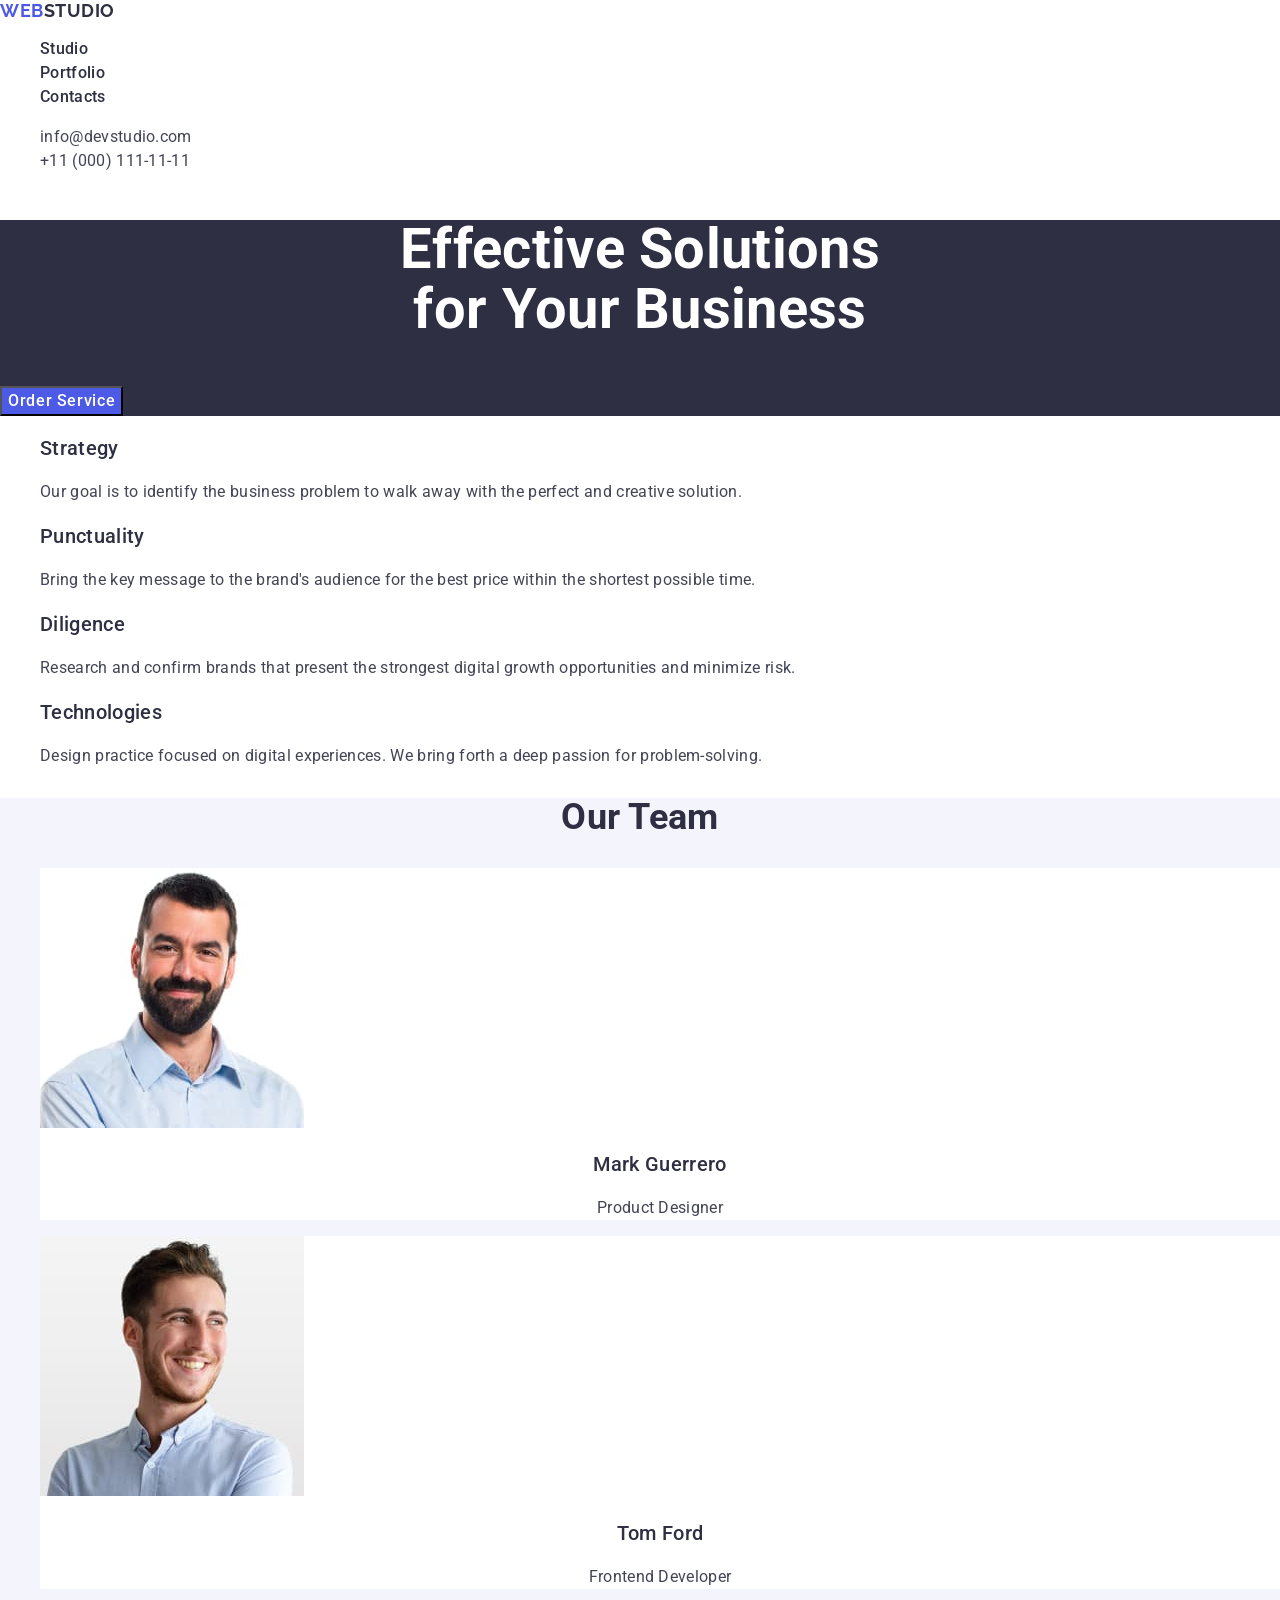
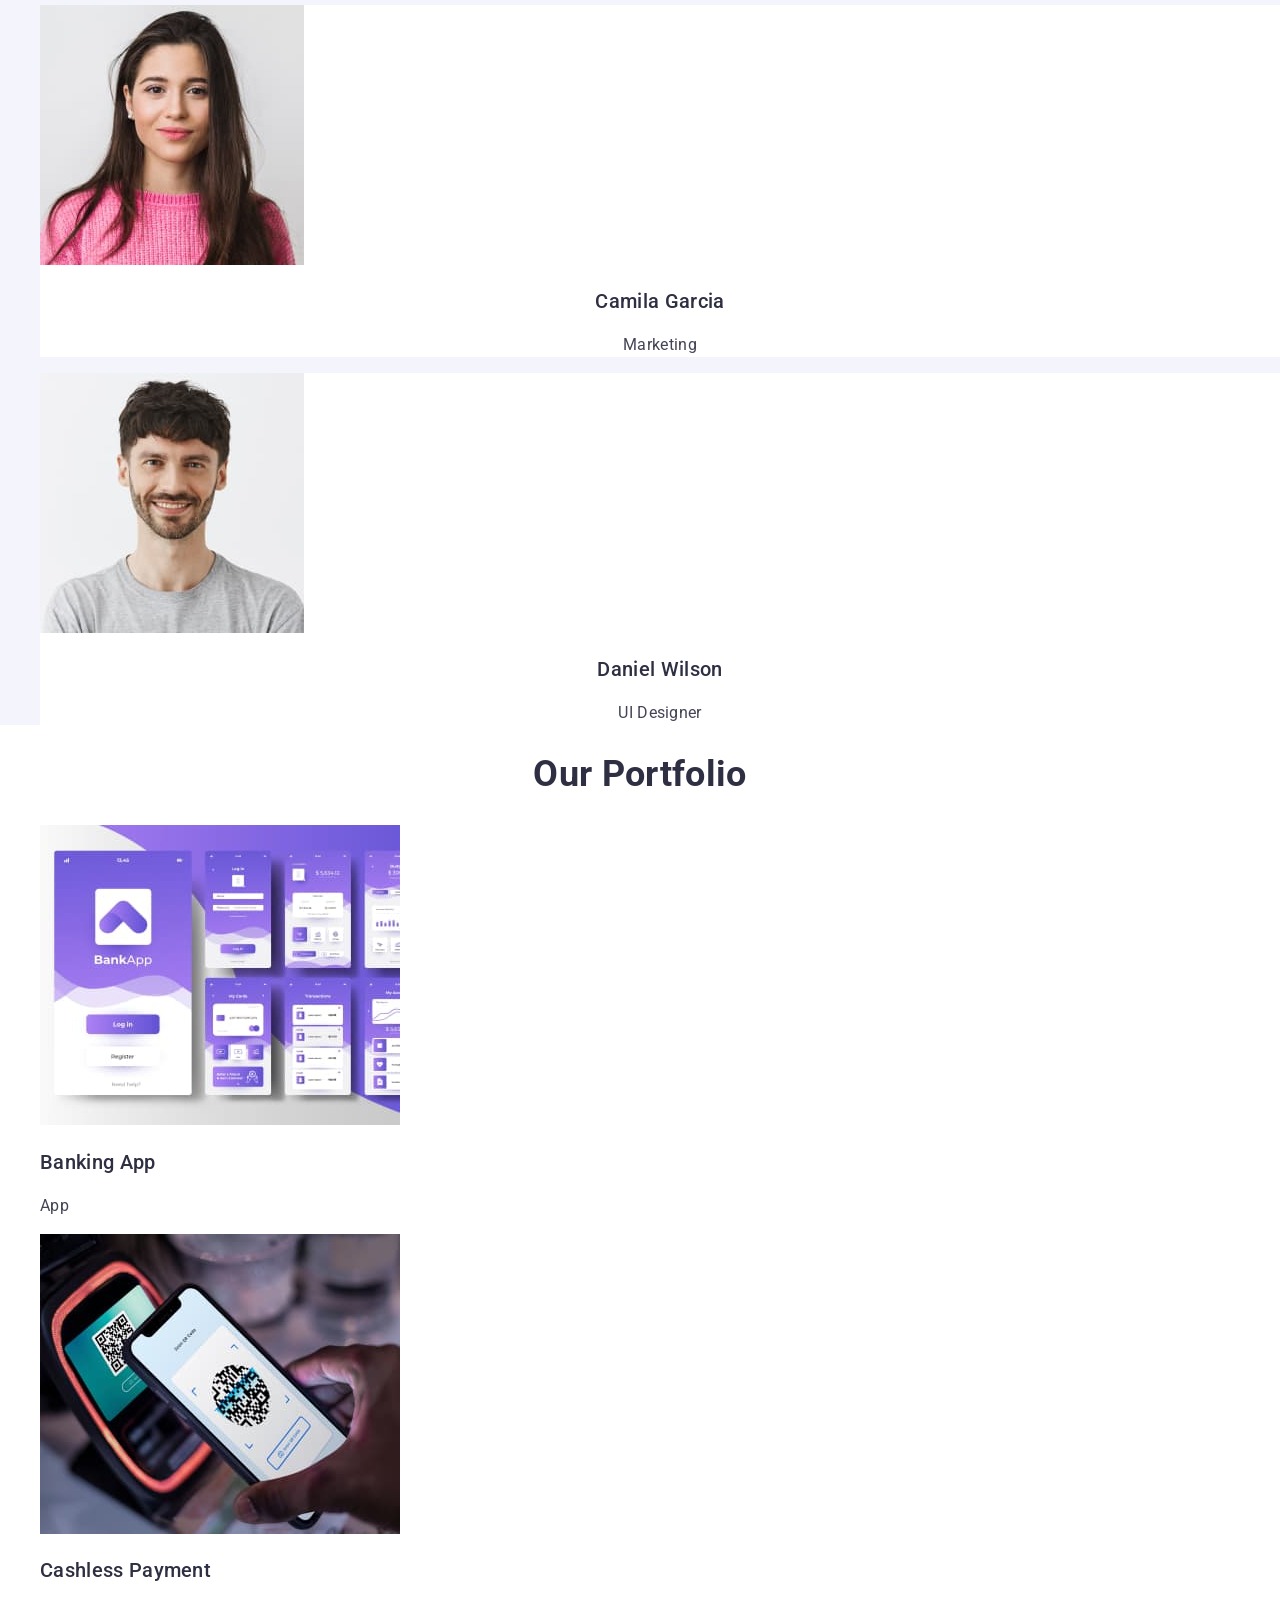
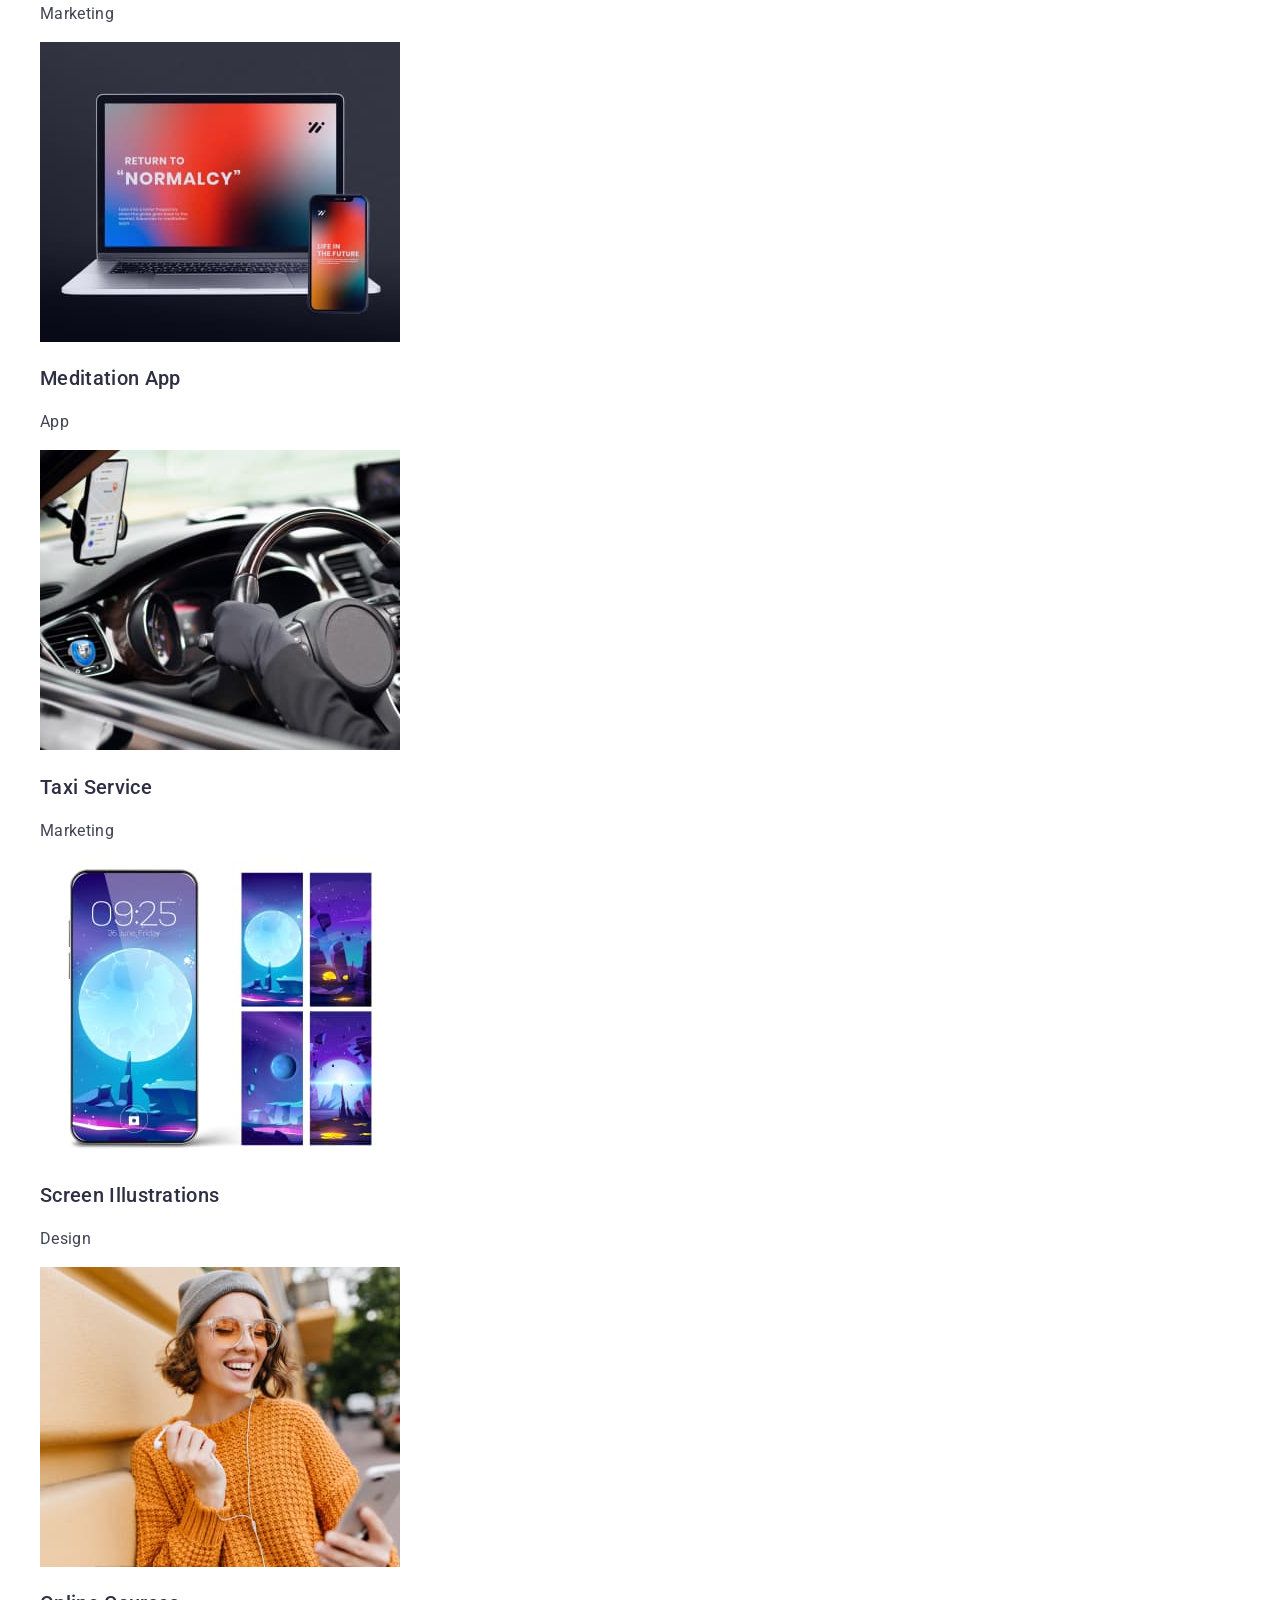
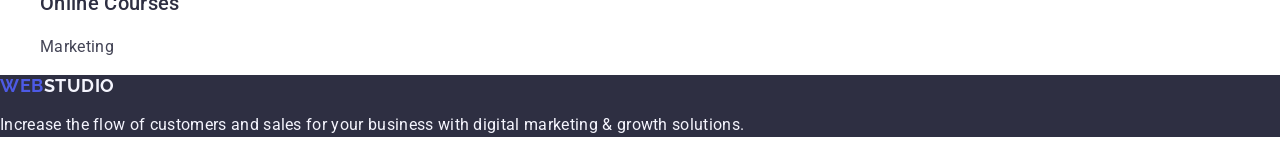
<file: index.html>
<!DOCTYPE html>
<html lang="en">
<head>
    <meta charset="UTF-8">
    <meta name="viewport" content="width=device-width, initial-scale=1.0">
    <link rel="preconnect" href="https://fonts.googleapis.com">
    <link rel="preconnect" href="https://fonts.gstatic.com" crossorigin>
    <link href="https://fonts.googleapis.com/css2?family=Raleway:wght@700&family=Roboto:wght@400;500;700&display=swap"
        rel="stylesheet">
    <link href="https://cdn.jsdelivr.net/npm/modern-normalize@2.0.0/modern-normalize.min.css" rel="stylesheet" />
    <link href="./styles/styles.css" rel="stylesheet" />
    <title>Web Studio</title>
</head>
<body>
<header class="header">
    <a href="#" class="logo">Web<span class="logo-dark">Studio</span></a>
    <nav>
        <ul class="header-menu">
            <li class="header-menu-item">
                <a href="#" class="header-menu-link">Studio</a>
            </li>
            <li class="header-menu-item">
                <a href="#" class="header-menu-link">Portfolio</a>
            </li>
            <li class="header-menu-item">
                <a href="#" class="header-menu-link">Contacts</a>
            </li>
        </ul>
    </nav>
    <address>
        <ul class="header-contact">
            <li class="header-contact-item">
                <a href="mailto:info@devstudio.com" class="header-contact-link">info@devstudio.com</a>
            </li>
            <li class="header-contact-item">
                <a href="tel:+11 (000) 111-11-11" class="header-contact-link">+11 (000) 111-11-11</a>
            </li>
        </ul>
    </address>
</header>

<main>
    <section class="hero">
        <h1 class="hero-title">Effective Solutions <br \>for Your Business</h1>
        <button type="button" class="hero-button">Order Service</button>
    </section>
    <section class="features">
        <ul class="features-list">
            <li class="features-item">
                <h3 class="features-item-title">Strategy</h3>
                <p class="features-item-text">
                    Our goal is to identify the business problem to walk away with the perfect and creative solution.
                </p>
            </li>
            <li>
                <h3 class="features-item-title">Punctuality</h3>
                <p class="features-item-text">
                    Bring the key message to the brand's audience for the best price within the shortest possible time.
                </p>
            </li>
            <li>
                <h3 class="features-item-title">Diligence</h3>
                <p class="features-item-text">
                    Research and confirm brands that present the strongest digital growth opportunities and minimize risk.
                </p>
            </li>
            <li>
                <h3 class="features-item-title">Technologies</h3>
                <p class="features-item-text">
                    Design practice focused on digital experiences. We bring forth a deep passion for problem-solving.
                </p>
            </li>
        </ul>
    </section>
    <section class="team">
        <h2 class="section-title">Our Team</h2>
        <ul class="team-list">
            <li class="team-item">
                <img src="./images/product-designer.jpg" alt="Man with dark hair and blue shirt" width="264" height="260" />
                <h3 class="team-item-name">Mark Guerrero</h3>
                <p class="team-item-text">Product Designer</p>
            </li>
            <li class="team-item">
                <img src="./images/frontend-developer.jpg" alt="Smiling man with short brown hair and blue shirt" width="264" height="260" />
                <h3 class="team-item-name">Tom Ford</h3>
                <p class="team-item-text">Frontend Developer</p>
            </li>
            <li class="team-item">
                <img src="./images/marketing.jpg" alt="Woman with long brown hair and pink jumper" width="264" height="260" />
                <h3 class="team-item-name">Camila Garcia</h3>
                <p class="team-item-text">Marketing</p>
            </li>
            <li class="team-item">
                <img src="./images/ui-designer.jpg" alt="Man with short hair and gray shirt" width="264" height="260" />
                <h3 class="team-item-name">Daniel Wilson</h3>
                <p class="team-item-text">UI Designer</p>
            </li>
        </ul>
    </section>
    <section class="portfolio">
        <h2 class="section-title">Our Portfolio</h2>
        <ul class="portfolio-list">
            <li class="portfolio-item">
                <img src="./images/banking.jpg" alt="Portfolio bank app" width="360" height="300" />
                <h3 class="portfolio-item-name">Banking App</h3>
                <p class="portfolio-item-text">App</p>
            </li>
            <li class="portfolio-item">
                <img src="./images/cashless-payment.jpg" alt="Portfolio payment" width="360" height="300" />
                <h3 class="portfolio-item-name">Cashless Payment</h3>
                <p class="portfolio-item-text">Marketing</p>
            </li>
            <li class="portfolio-item">
                <img src="./images/meditation-app.jpg" alt="Portfolio meditation app" width="360" height="300" />
                <h3 class="portfolio-item-name">Meditation App</h3>
                <p class="portfolio-item-text">App</p>
            </li>
            <li class="portfolio-item">
                <img src="./images/taxi-service.jpg" alt="Portfolio taxi service" width="360" height="300" />
                <h3 class="portfolio-item-name">Taxi Service</h3>
                <p class="portfolio-item-text">Marketing</p>
            </li>
            <li class="portfolio-item">
                <img src="./images/screen-illustrations.jpg" alt="Portfolio screen illustrations" width="360" height="300" />
                <h3 class="portfolio-item-name">Screen Illustrations</h3>
                <p class="portfolio-item-text">Design</p>
            </li>
            <li class="portfolio-item">
                <img src="./images/online-courses.jpg" alt="Portfolio online courses" width="360" height="300" />
                <h3 class="portfolio-item-name">Online Courses</h3>
                <p class="portfolio-item-text">Marketing</p>
            </li>
        </ul>
    </section>
</main>

<footer class="footer">
    <a href="#" class="logo">Web<span class="logo-light">Studio</span></a>
    <p class="footer-text">
        Increase the flow of customers and sales for your business with digital marketing & growth solutions.
    </p>
</footer>
    
</body>
</html>
</file>
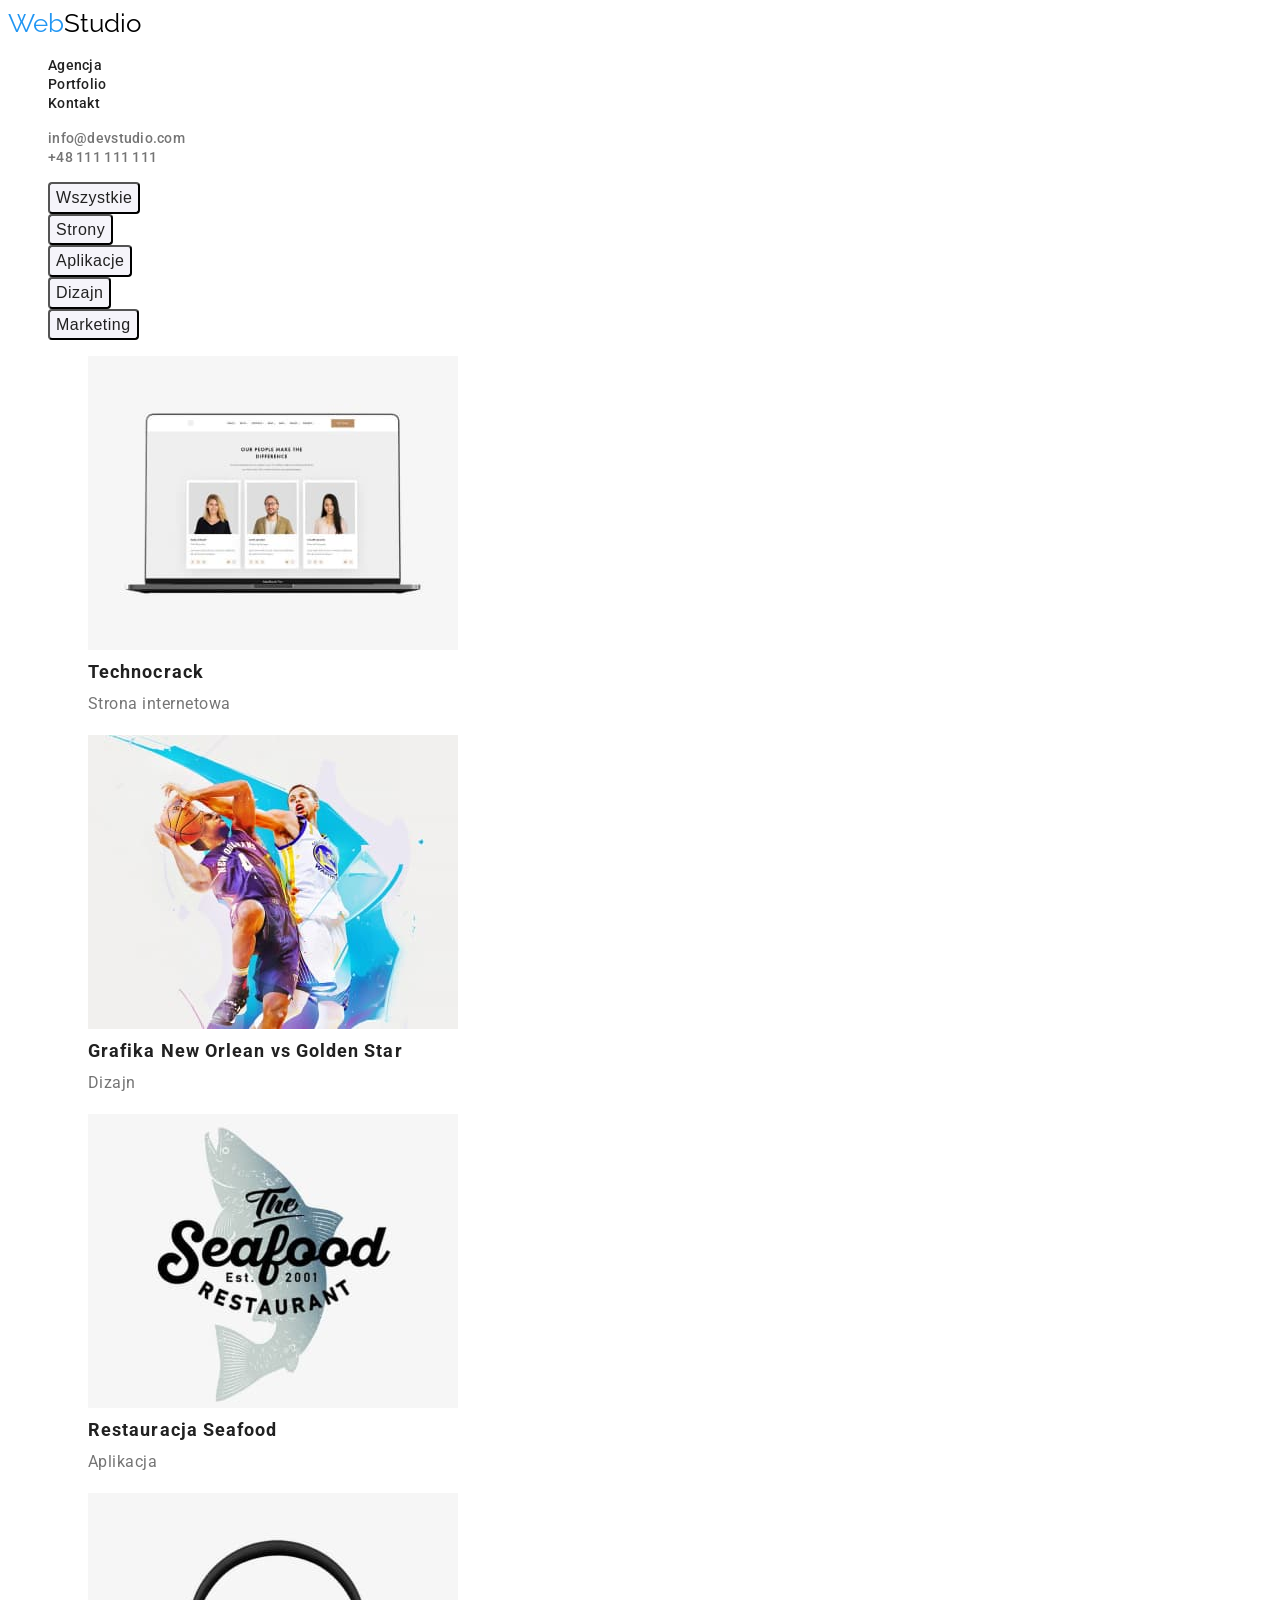
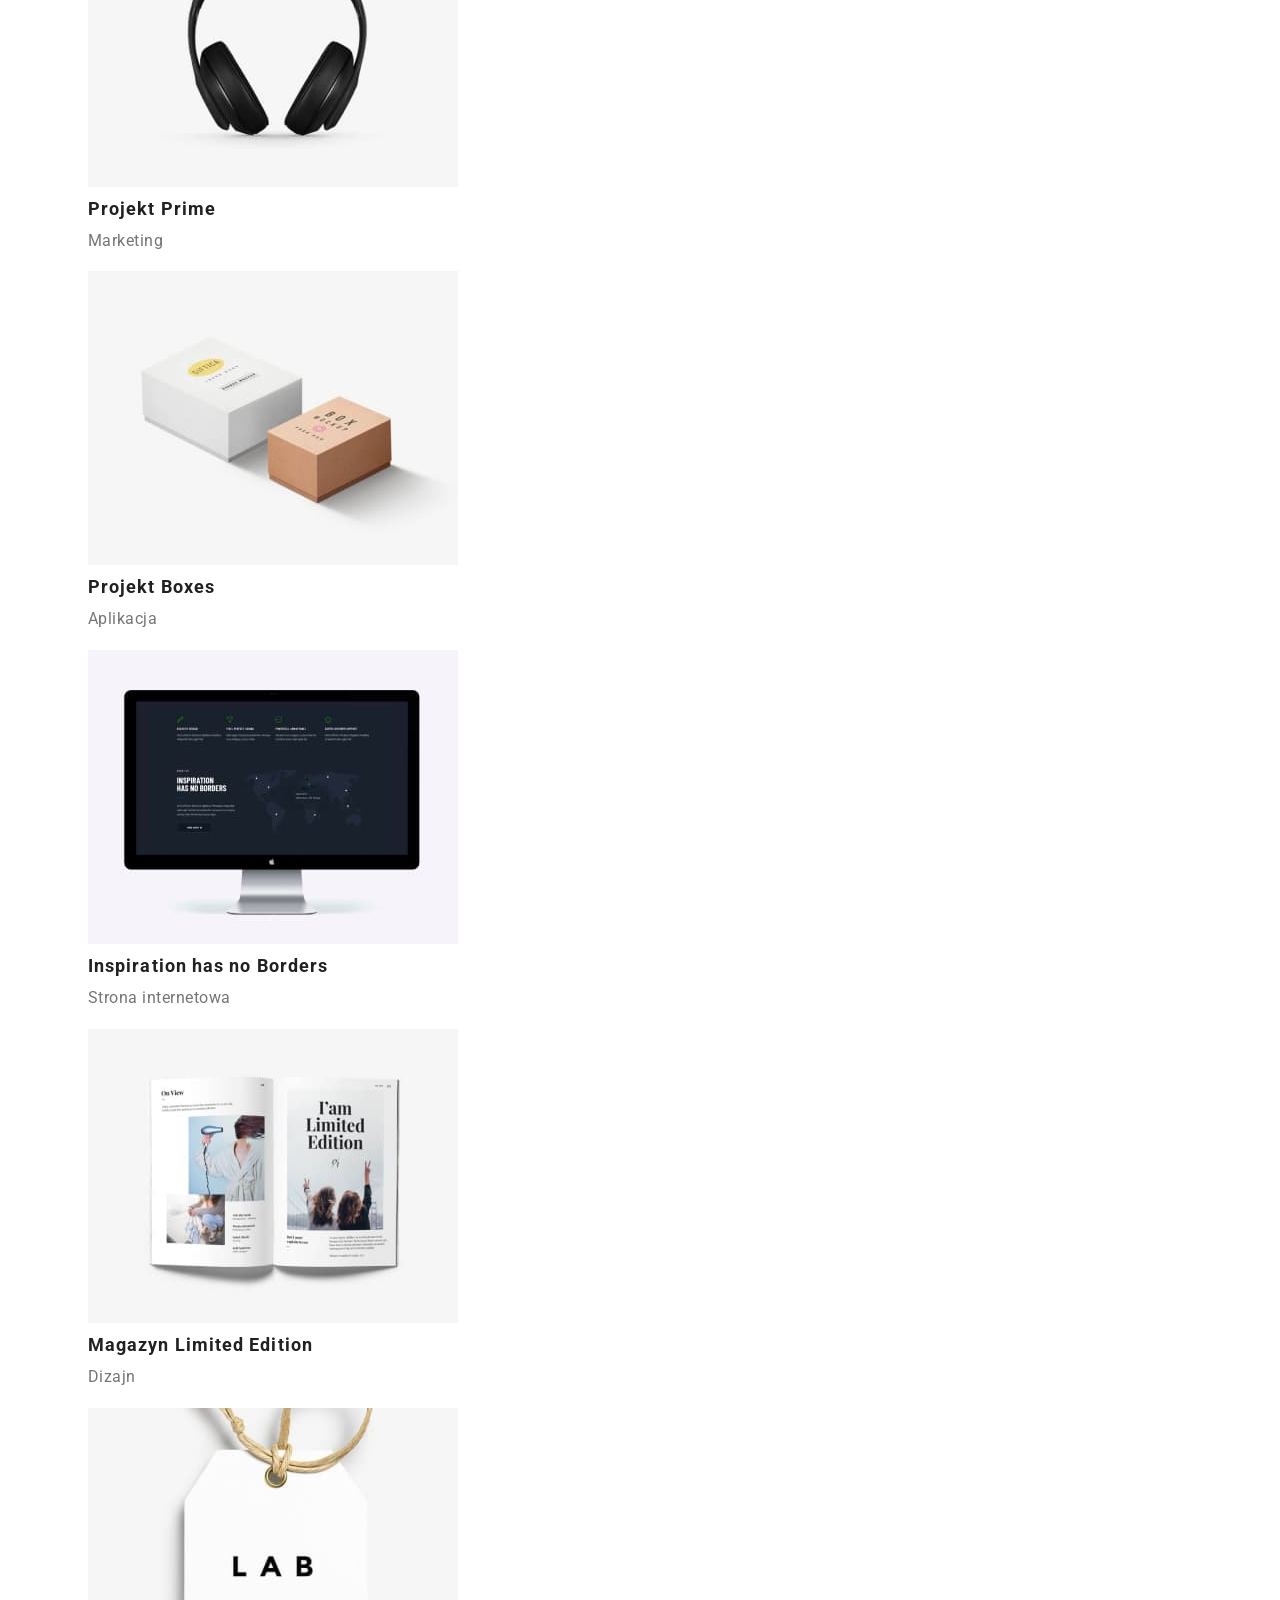
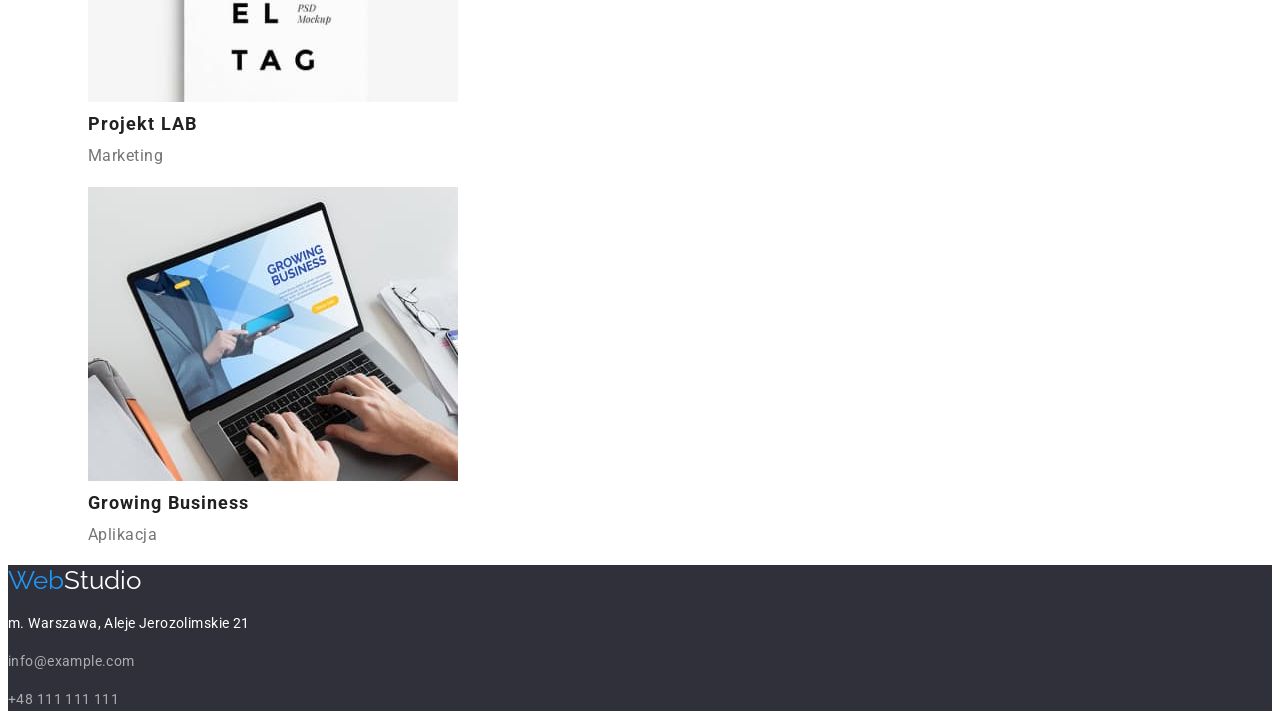
<file: portfolio.html>
<!DOCTYPE html>
<html lang="pl">
  <head>
    <meta charset="utf-8" />
    <link rel="preconnect" href="https://fonts.googleapis.com" />
    <link rel="preconnect" href="https://fonts.gstatic.com" crossorigin />
    <link
      href="https://fonts.googleapis.com/css2?family=Raleway:wght@700&family=Roboto:wght@400;500;700;900&display=swap"
      rel="stylesheet"
    />
    <link href="./css/styles.css" rel="stylesheet" />
    <title>WebStudio - Portfolio</title>
  </head>
  <body>
    <header>
      <a href="./" class="logo"><span class="logo-blue">Web</span>Studio</a>
      <nav>
        <ul class="nav-links">
          <li><a href="#">Agencja</a></li>
          <li><a href="./portfolio.html">Portfolio</a></li>
          <li><a href="#">Kontakt</a></li>
        </ul>
      </nav>
      <ul class="nav-links contact">
        <li><a href="mailto:info@devstudio.com">info@devstudio.com</a></li>
        <li><a href="tel:+48111111111">+48 111 111 111</a></li>
      </ul>
    </header>
    <main>
      <section class="portfolio-buttons">
        <ul>
          <li><button type="button">Wszystkie</button></li>
          <li><button type="button">Strony</button></li>
          <li><button type="button">Aplikacje</button></li>
          <li><button type="button">Dizajn</button></li>
          <li><button type="button">Marketing</button></li>
        </ul>
      </section>
      <section class="portfolio">
        <ul>
          <li>
            <figure>
              <img
                src="images/portfolio-1.jpg"
                alt="Ekran laptopa ze zdjęciami i opisami trzech osób"
                width="370"
                height="294"
              />
              <figcaption>
                <span class="portfolio-item">Technocrack</span>
                <br />
                <span class="portfolio-item-spec">Strona internetowa</span>
              </figcaption>
            </figure>
          </li>
          <li>
            <figure>
              <img src="images/portfolio-2.jpg" alt="Dwóch koszykarzy na szarym tle" width="370" height="294" />
              <figcaption>
                <span class="portfolio-item">Grafika New Orlean vs Golden Star</span>
                <br />
                <span class="portfolio-item-spec">Dizajn</span>
              </figcaption>
            </figure>
          </li>
          <li>
            <figure>
              <img src="images/portfolio-3.jpg" alt="Ryba z napisem The Seafood Restaurant" width="370" height="294" />
              <figcaption>
                <span class="portfolio-item">Restauracja Seafood</span>
                <br />
                <span class="portfolio-item-spec">Aplikacja</span>
              </figcaption>
            </figure>
          </li>
          <li>
            <figure>
              <img src="images/portfolio-4.jpg" alt="Słuchawki na szarym tle" width="370" height="294" />
              <figcaption>
                <span class="portfolio-item">Projekt Prime</span>
                <br />
                <span class="portfolio-item-spec">Marketing</span>
              </figcaption>
            </figure>
          </li>
          <li>
            <figure>
              <img
                src="images/portfolio-5.jpg"
                alt="Dwa pudełka z napisami, białe i brązowe"
                width="370"
                height="294"
              />
              <figcaption>
                <span class="portfolio-item">Projekt Boxes</span>
                <br />
                <span class="portfolio-item-spec">Aplikacja</span>
              </figcaption>
            </figure>
          </li>
          <li>
            <figure>
              <img src="images/portfolio-6.jpg" alt="Monitor z otwartą witryną interetową" width="370" height="294" />
              <figcaption>
                <span class="portfolio-item">Inspiration has no Borders</span>
                <br />
                <span class="portfolio-item-spec">Strona internetowa</span>
              </figcaption>
            </figure>
          </li>
          <li>
            <figure>
              <img
                src="images/portfolio-7.jpg"
                alt="Otwarta strona gazety z obrazkami i tekstem"
                width="370"
                height="294"
              />
              <figcaption>
                <span class="portfolio-item">Magazyn Limited Edition</span>
                <br />
                <span class="portfolio-item-spec">Dizajn</span>
              </figcaption>
            </figure>
          </li>
          <li>
            <figure>
              <img src="images/portfolio-8.jpg" alt="Bilecik z napisame LAB EL TAG" width="370" height="294" />
              <figcaption>
                <span class="portfolio-item">Projekt LAB</span>
                <br />
                <span class="portfolio-item-spec">Marketing</span>
              </figcaption>
            </figure>
          </li>
          <li>
            <figure>
              <img
                src="images/portfolio-9.jpg"
                alt="Dłonie piszące na klawiaturze, na ekranie nazwa aplikacji"
                width="370"
                height="294"
              />
              <figcaption>
                <span class="portfolio-item">Growing Business</span>
                <br />
                <span class="portfolio-item-spec">Aplikacja</span>
              </figcaption>
            </figure>
          </li>
        </ul>
      </section>
    </main>
    <footer>
      <a href="/" class="logo logo-white"><span class="logo-blue">Web</span>Studio</a>
      <address>
        <p>m. Warszawa, Aleje Jerozolimskie 21</p>
        <p><a href="mailto:info@example.com">info@example.com</a></p>
        <p><a href="tel:+48111111111">+48 111 111 111</a></p>
      </address>
    </footer>
  </body>
</html>
</file>
<file: styles/styles.css>
:root {
    --primary-brand-color: #4d5ae5;
    --pressed-state-color: #404bbf;
    --dark-color: #2e2f42;
    --success-color: #31d0aa;
    --text-color: #434455;
    --subtle-text-color: #8e9f99;
    --accent-color: #e7e9fc;
    --light-color: #f4f4fd;
    --white-color: #fff;
    --modal-color: #fcfcfc;
}

body {
    font-family: 'Roboto', sans-serif;
    color: var(--text-color);
    background-color: var(--white-color);
    letter-spacing: 0.02em;
}

a {
    text-decoration: none;
}

ul {
    list-style-type: none;
}

address {
    font-style: normal;
}

/* ------ HEADER ------- */

.logo {
    font-family: 'Raleway', sans-serif;
    font-size: 18px;
    font-weight: 700;
    color: var(--primary-brand-color);
    line-height: 1.17;
    letter-spacing: 0.03em;
    text-transform: uppercase;
}

.logo-dark {
    color: var(--dark-color);
}

.header-menu-link {
    font-weight: 500;
    font-size: 16px;
    color: var(--dark-color);
    line-height: 1.5;
}

.header-menu-link:hover,
.header-menu-link:focus,
.header-contact-link:hover,
.header-contact-link:focus {
    color: var(--pressed-state-color);
}

.header-contact-link {
    font-size: 16px;
    line-height: 1.5;
    color: var(--text-color);
}

/* ------ MAIN ------- */

.hero,
.footer {
    background-color: var(--dark-color);
}

.hero-title {
    font-weight: 700;
    font-size: 56px;
    line-height: 1.07;
    text-align: center;
    color: var(--white-color);
}

.hero-button {
    font-weight: 500;
    font-size: 16px;
    line-height: 1.5;
    letter-spacing: 0.04em;
    color: var(--white-color);
    background-color: var(--primary-brand-color);
    cursor: pointer;
}

.hero-button:hover,
.hero-button:focus {
    background-color: var(--pressed-state-color);
}

.features-item-title {
    font-weight: 500;
    font-size: 20px;
    line-height: 1.2;
    color: var(--dark-color);
}

.features-item-text {
    font-size: 16px;
    line-height: 1.5;
}

.team {
    background-color: var(--light-color);
}

.section-title {
    font-weight: 700;
    font-size: 36px;
    line-height: 1.11;
    text-align: center;
    color: var(--dark-color);
}

.team-item {
    background-color: var(--white-color);
}

.team-item-name,
.portfolio-item-name {
    font-weight: 500;
    font-size: 20px;
    line-height: 1.2;
    color: var(--dark-color);
}

.team-item-text,
.portfolio-item-text {
    font-size: 16px;
    line-height: 1.5;
}

.team-item-name,
.team-item-text {
    text-align: center;
}

/* ------ FOOTER ------- */

.logo-light {
    color: var(--light-color);
}

.footer-text {
    font-size: 16px;
    line-height: 1.5;
    color: var(--light-color);
}
</file>
<file: css/styles.css>
:root {
  --white-color: #fff;
  --team-color: #f5f4fa;
  --black-color: #000;
  --brand-color: #212121;
  --link-color: #2196f3;
  --contact-color: #757575;
  --footer-contact-color: rgba(255, 255, 255, 0.6);
  --bg-color: #2f303a;
}

body {
  font-family: 'Roboto', sans-serif;
  color: var(--brand-color);
}

li {
  list-style-type: none;
}

.logo {
  font-family: 'Raleway', sans-serif;
  font-size: 26px;
  text-decoration: none;
  line-height: 1.2;
  color: var(--black-color);
}

.logo-white {
  color: var(--white-color);
}

.nav-links li a {
  color: var(--brand-color);
  font-weight: 500;
  font-size: 14px;
  letter-spacing: 0.02em;
  line-height: 1.1;
  text-decoration: none;
}

.nav-links li a:hover,
.logo-blue,
.nav-links li a:focus,
.contact-links li a:hover,
.contact-links li a:focus {
  color: var(--link-color);
}

.contact li a {
  color: var(--contact-color);
}

.order h1 {
  text-align: center;
  text-transform: uppercase;
  font-weight: 900;
  font-size: 44px;
  line-height: 1.3;
  letter-spacing: 0.06em;
  color: var(--white-color);
}

.order button {
  text-align: center;
  letter-spacing: 0.06em;
  font-weight: 700;
  font-size: 16px;
  line-height: 1.8;
  background-color: var(--link-color);
  color: var(--white-color);
}

.examples {
  font-size: 14px;
  letter-spacing: 0.03em;
}

.examples h3 {
  font-weight: 700;
  line-height: 1.1;
  text-transform: uppercase;
  color: var(--brand-color);
}

.examples p {
  font-weight: 400;
  line-height: 1.7;
  color: var(--contact-color);
}

.info h2,
.team h2 {
  font-weight: 700;
  font-size: 36px;
  line-height: 1.2;
  text-align: center;
  letter-spacing: 0.03em;
  color: var(--brand-color);
}

.team {
  background-color: var(--team-color);
}

.team figcaption {
  font-size: 16px;
  line-height: 1.8;
  letter-spacing: 0.03em;
  text-align: center;
}

.team-name {
  font-weight: 500;
  color: var(--brand-color);
}

.team-descr {
  color: var(--contact-color);
}

footer,
.order {
  background-color: var(--bg-color);
}

footer p {
  font-style: normal;
  font-size: 14px;
  line-height: 24px;
  letter-spacing: 0.03em;
}

footer p:first-child {
  color: var(--white-color);
}

footer p a {
  text-decoration: none;
  color: var(--footer-contact-color);
}

footer p a:hover,
footer p a:focus {
  background-color: var(--link-color);
}

.portfolio-buttons button {
  border-radius: 4px;
  background-color: var(--team-color);
  color: var(--brand-color);
  font-weight: 500;
  font-size: 16px;
  line-height: 1.6;
  text-align: center;
  letter-spacing: 0.03em;
}

.portfolio-buttons button:active,
.portfolio-buttons button:hover {
  background-color: var(--link-color);
  color: var(--white-color);
}

.portfolio-item {
  font-weight: 700;
  font-size: 18px;
  line-height: 2;
  letter-spacing: 0.06em;
  color: var(--brand-color);
}

.portfolio-item-spec {
  font-weight: 400;
  font-size: 16px;
  line-height: 1.8;
  letter-spacing: 0.03em;
  color: var(--contact-color);
}
</file>
